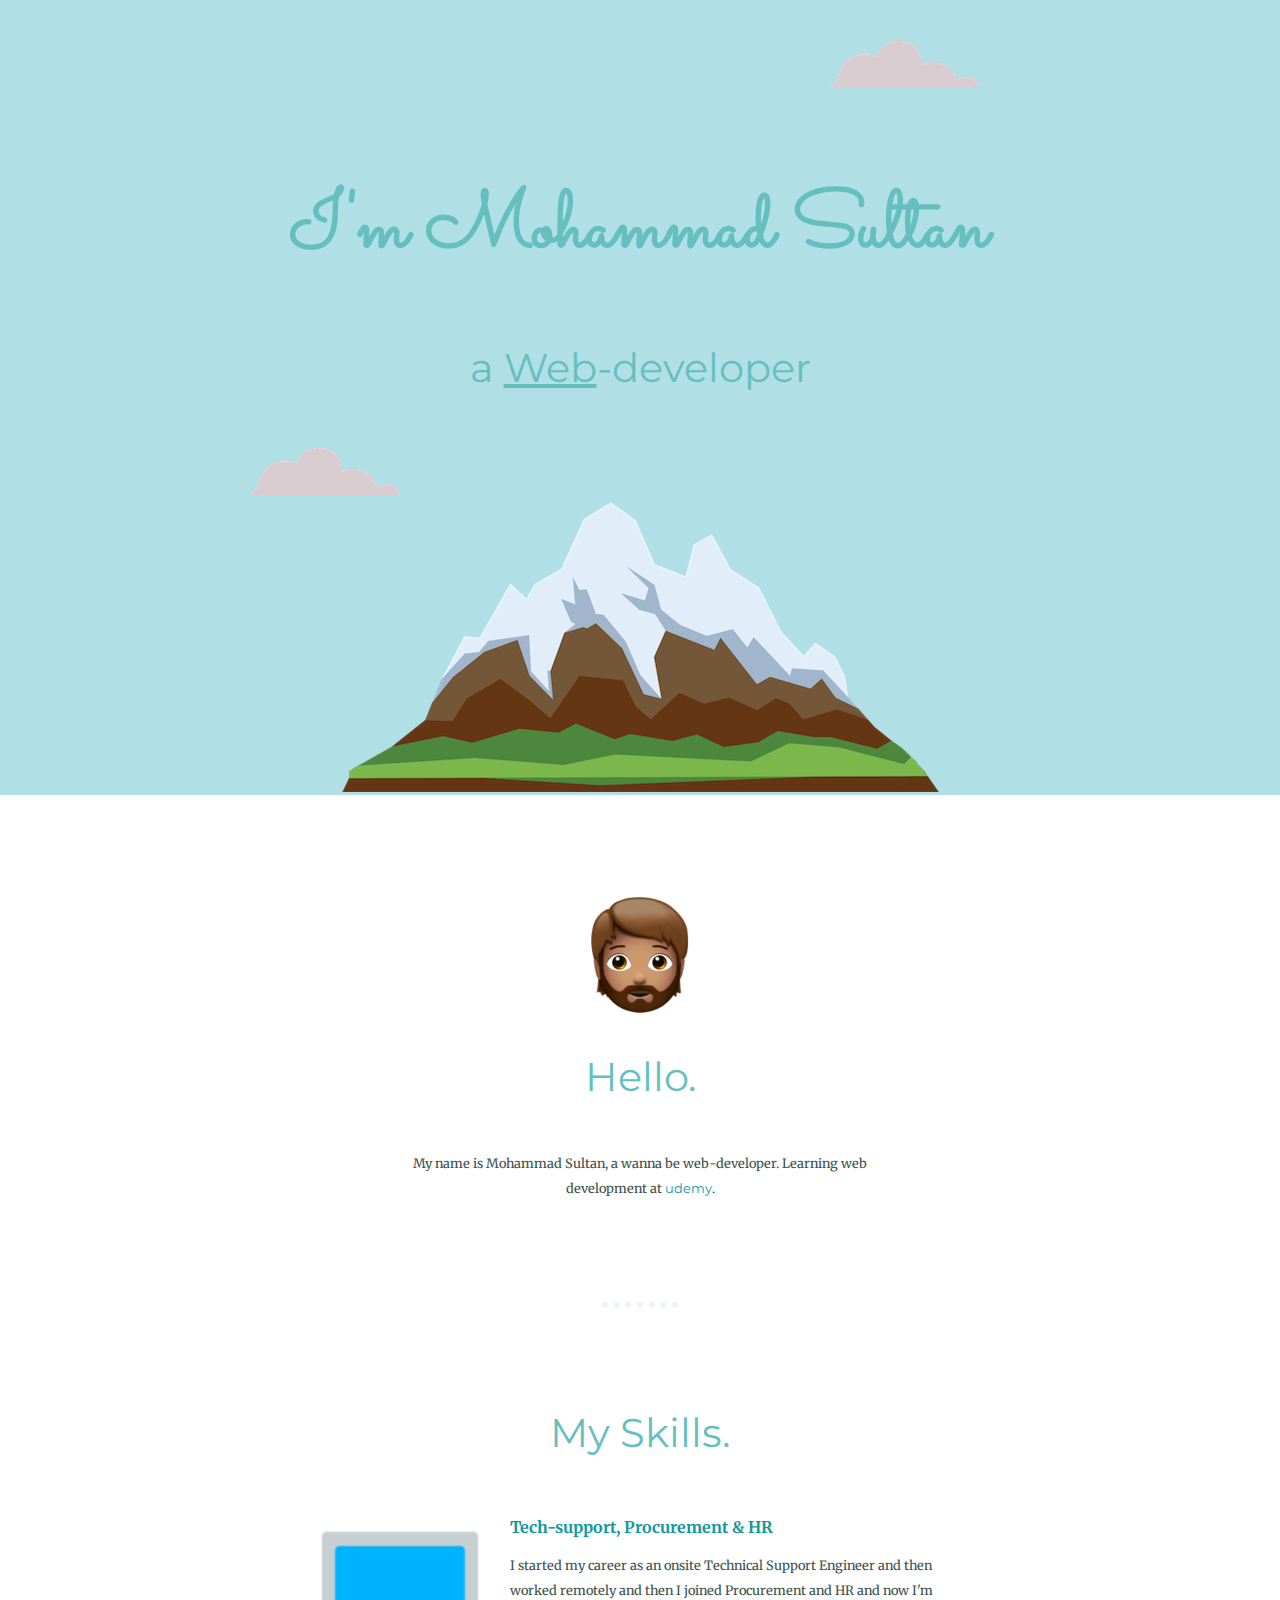
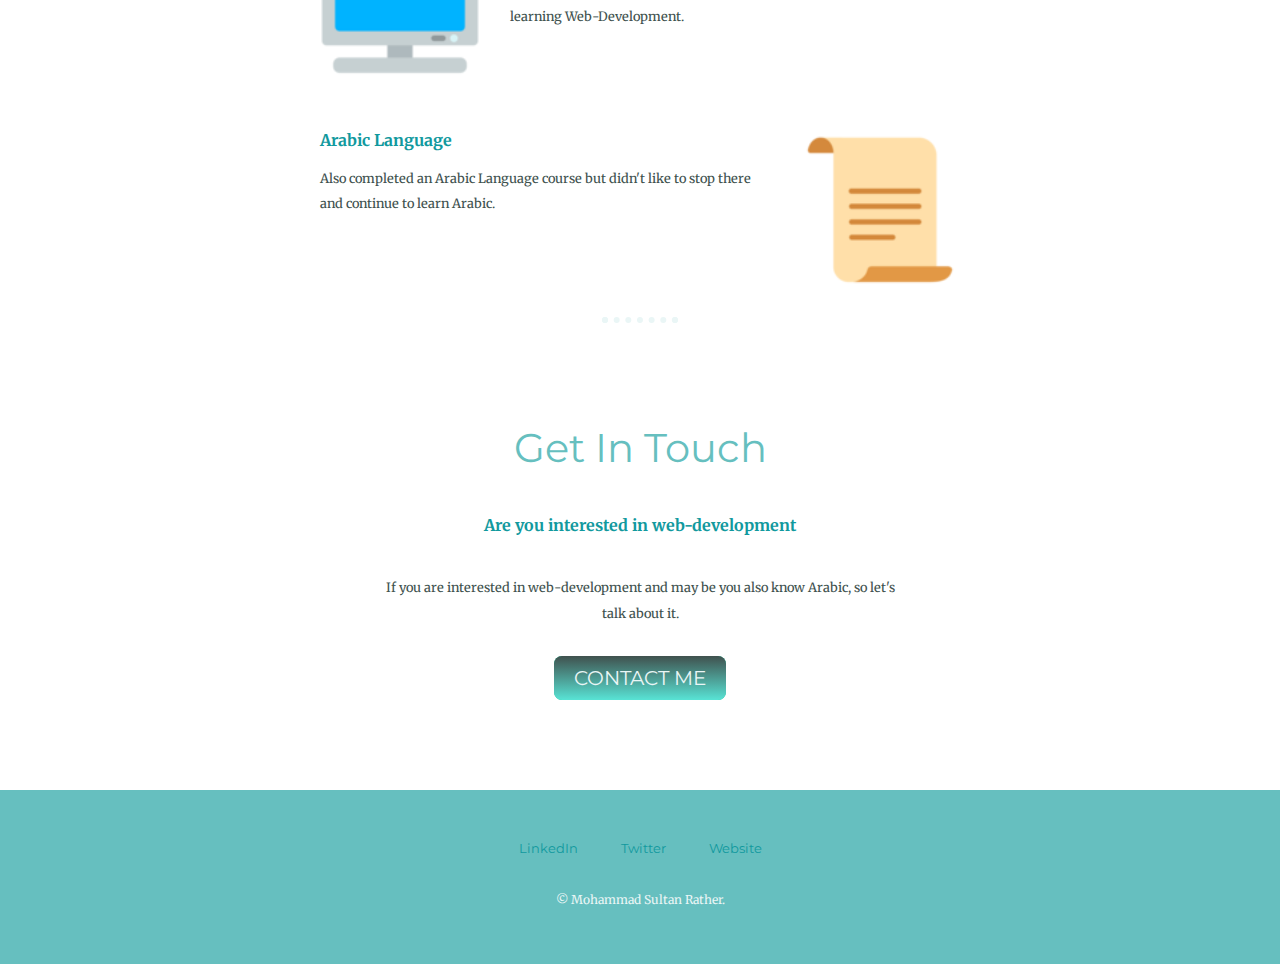
<file: index.html>
<!DOCTYPE html>
<html>

<head>
  <meta charset="UTF-8">
  <title>Mohammad Sultan</title>
  <link rel="stylesheet" href="css/styles.css">
  <link href="favicon.ico" rel="icon">
  <link rel="preconnect" href="https://fonts.googleapis.com">
  <link rel="preconnect" href="https://fonts.gstatic.com" crossorigin>
  <link href="https://fonts.googleapis.com/css2?family=Merriweather&family=Montserrat&family=Sacramento&display=swap" rel="stylesheet">
</head>

<body>
  <div class="top-container">
    <img class="top-cloud" src="images/cloud.png" alt="cloud-image">
    <h1>I'm Mohammad Sultan</h1>
    <h2>a <span class="uformat">Web</span>-developer</h2>
    <img class="bottom-cloud" src="images/cloud.png" alt="cloud-image-bottom">
    <img src="images/mountain.png" alt="mountain-image">
  </div>

  <div class="middle-container">
    <div class="profile">
      <img src="images/apple-bm.png" alt="bearded-man-image">
      <h2>Hello.</h2>
      <p class="about-status">My name is Mohammad Sultan, a wanna be web-developer. Learning web development at <a class="e-status" href="https://www.udemy.com">udemy</a>.</p>
    </div>
    <hr>
    <div class="skills">
      <h2>My Skills.</h2>
      <div class="skill-row">
        <img class="skill-image-coding" src="images/computer2.png" alt="computer-image">
        <h3>Tech-support, Procurement & HR</h3>
        <p>I started my career as an onsite Technical Support Engineer and then worked remotely  
        and then I joined Procurement and HR and now I'm learning Web-Development.</p>
      </div>
      <div class="skill-row">
        <img class="skill-image-language" src="images/paper.png" alt="paper-image">
        <h3>Arabic Language</h3>
        <p>Also completed an Arabic Language course but didn't like to stop there and continue to learn Arabic.</p>
      </div>
    </div>
    <hr>
    <div class="contact-me">
      <h2>Get In Touch</h2>
      <h3>Are you interested in web-development</h3>
      <p class="about-status">If you are interested in web-development and may be you also know Arabic, so let's talk about it.</p>
      <a class="btn" href="mailto:rathersultanali@gmail.com">CONTACT ME</a>
    </div>
  </div>
  
  
  <div class="bottom-container">
    <a class="footer-link" href="https://www.linkedin.com/in/rathersultanali">LinkedIn</a>
    <a class="footer-link" href="https://twitter.com/rathersultanali">Twitter</a>
    <a class="footer-link" href="https://rathersultanali.github.io/profile/">Website</a>
    <p class="end-note">© Mohammad Sultan Rather.</p>
  </div>
  
</body>

</html>
</file>
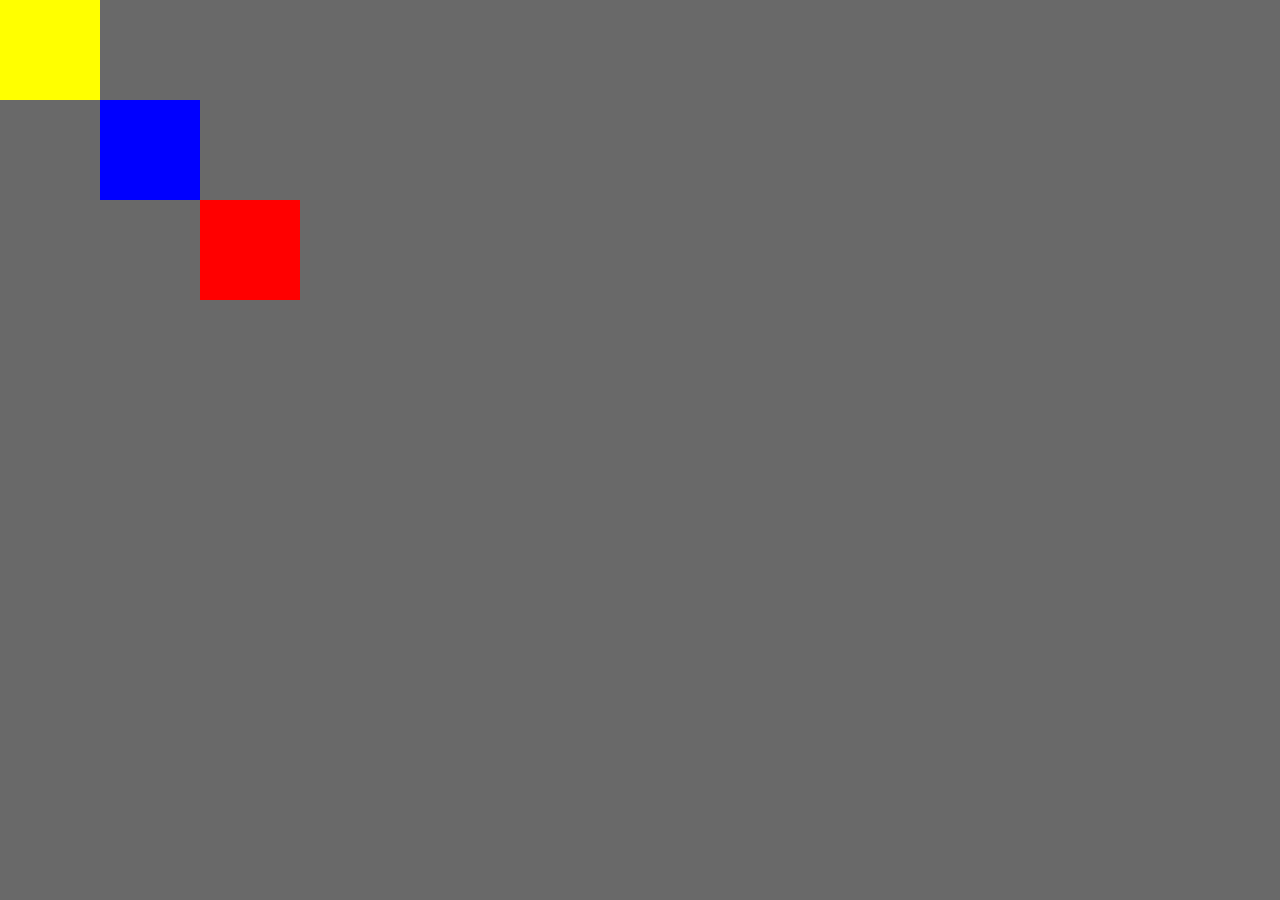
<file: challenge1.html>
<!DOCTYPE html>
<html>

<head>
  <meta charset="UTF-8">
  <title>CSS challenge</title>
  <link href="css/styles-practice.css" rel="stylesheet">
</head>
<div class="red">
  
</div>

<div class="blue">
  
</div>

<div class="yellow">
  
</div>
<body>

</body>

</html>
</file>
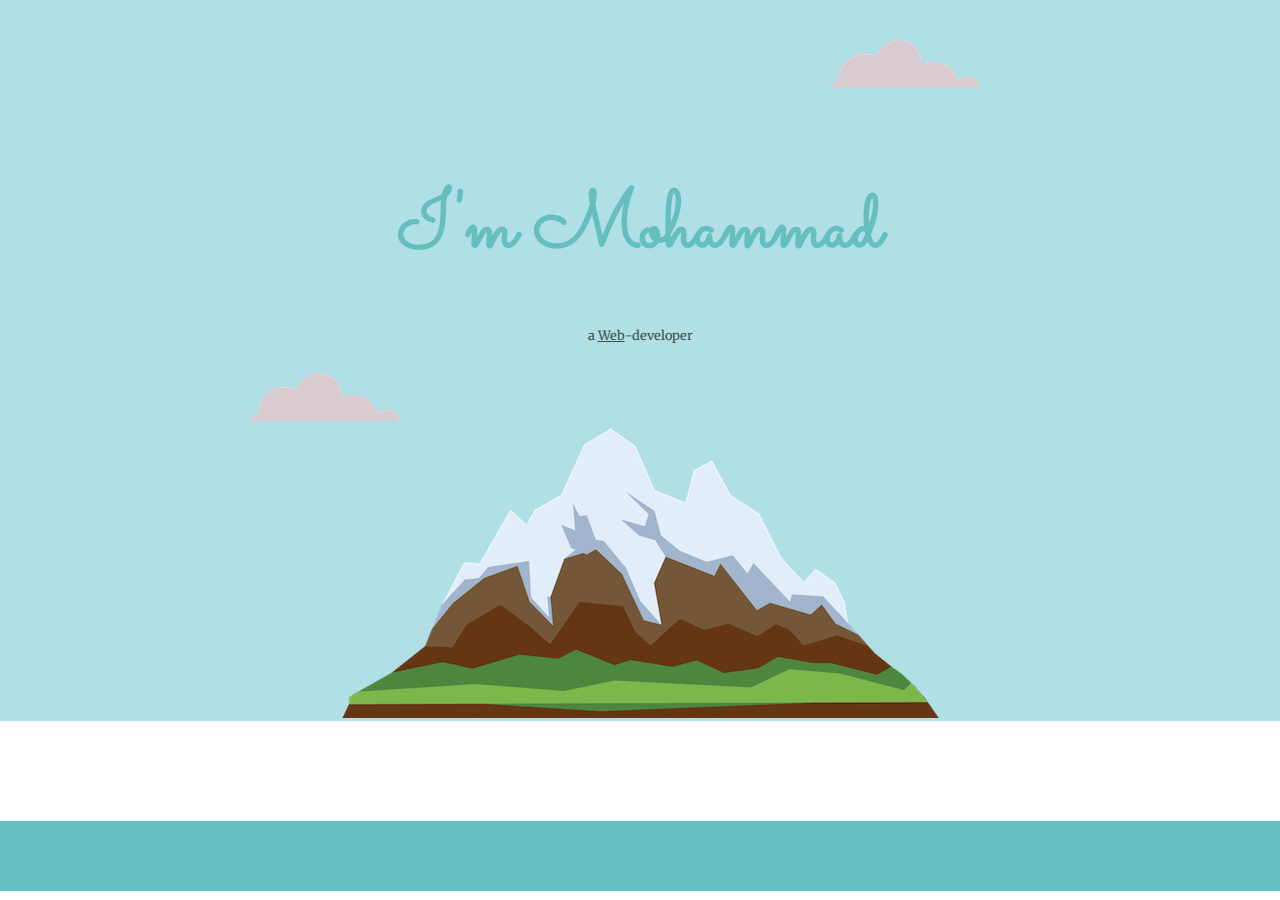
<file: index-before-stub.html>
<!DOCTYPE html>
<html>

<head>
  <meta charset="UTF-8">
  <title>Mohammad Sultan</title>
  <link rel="stylesheet" href="css/styles.css">
  <link href="favicon.ico" rel="icon">
  <link rel="preconnect" href="https://fonts.googleapis.com">
  <link rel="preconnect" href="https://fonts.gstatic.com" crossorigin>
  <link href="https://fonts.googleapis.com/css2?family=Merriweather&family=Montserrat&family=Sacramento&display=swap" rel="stylesheet">
</head>

<body>
  <div class="top-container">
    <img class="top-cloud" src="images/cloud.png" alt="cloud-image">
    <h1>I'm Mohammad</h1>
    <p>a <span class="uformat">Web</span>-developer</p>
    <img class="bottom-cloud" src="images/cloud.png" alt="cloud-image-bottom">
    <img src="images/mountain.png" alt="mountain-image">
  </div>

  <div class="middle-container">
  
  </div>

  <div class="bottom-container">
  
  </div>
</body>

</html>
</file>
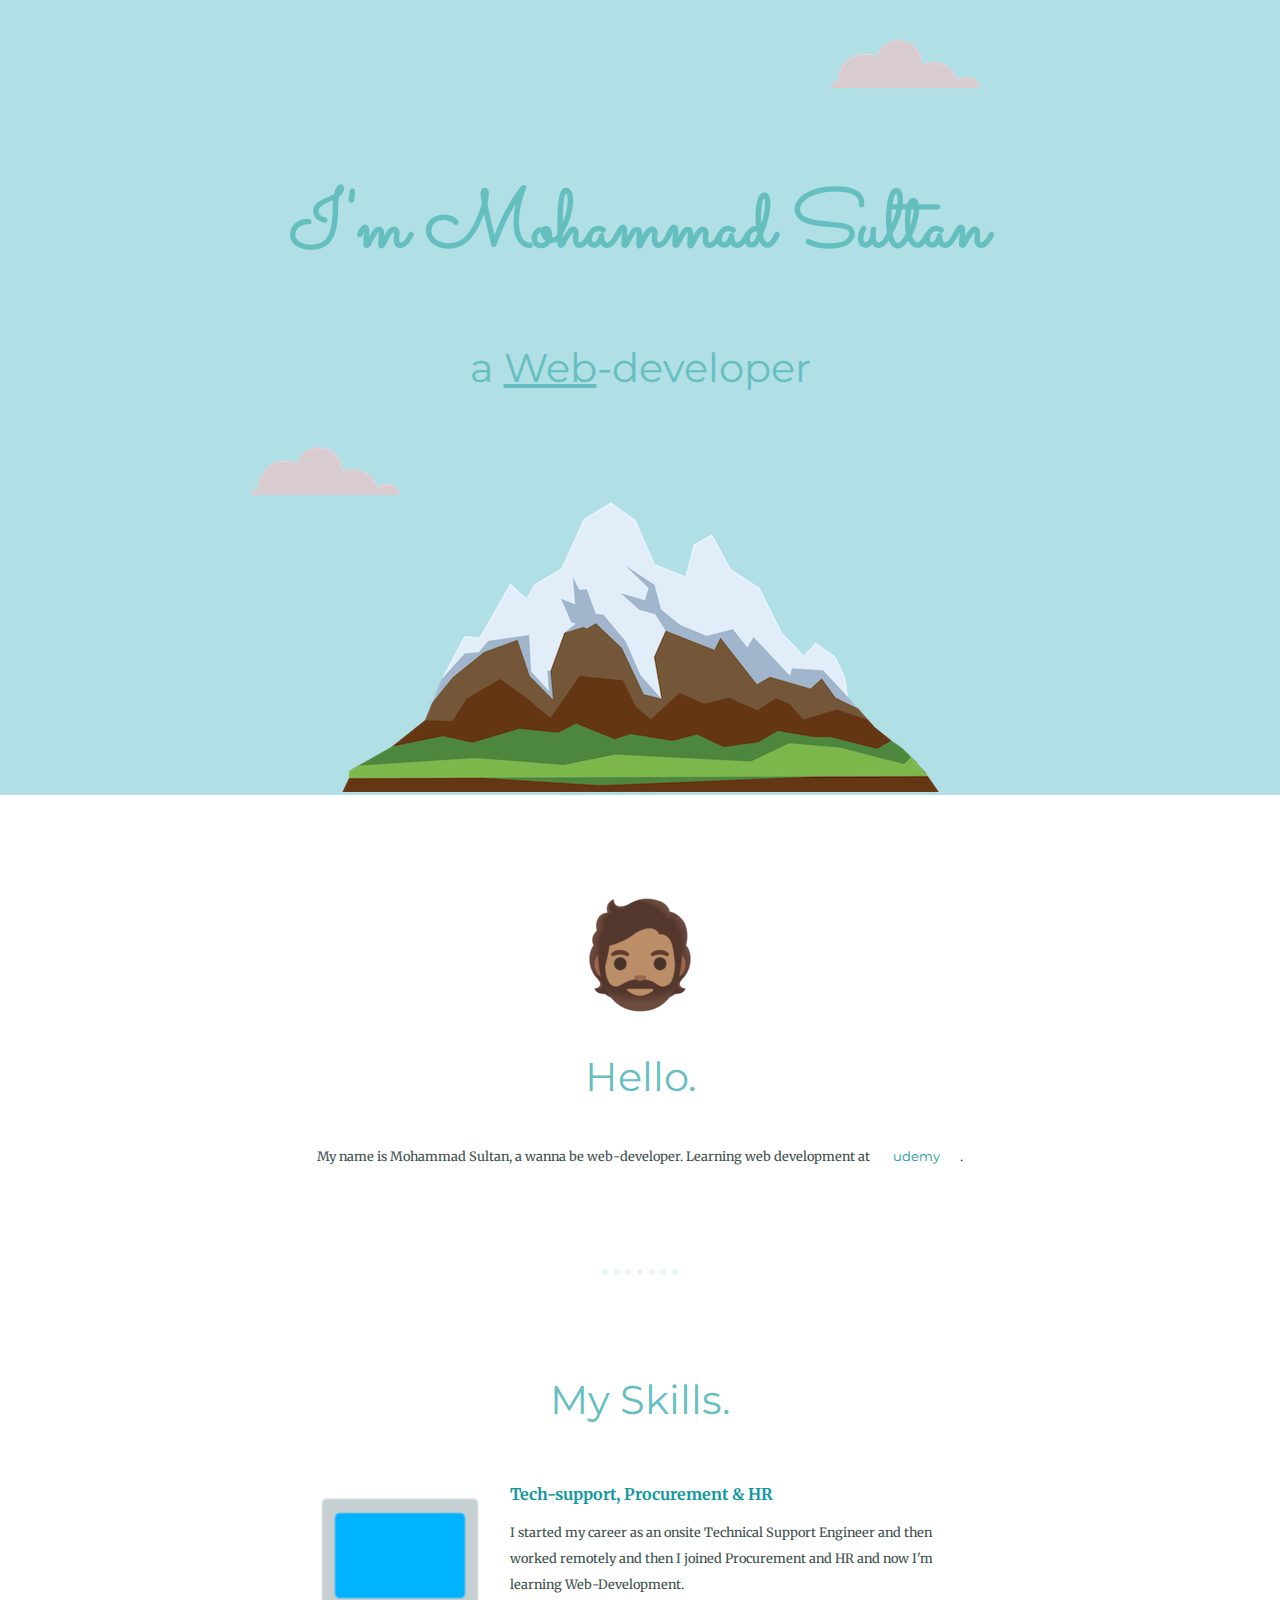
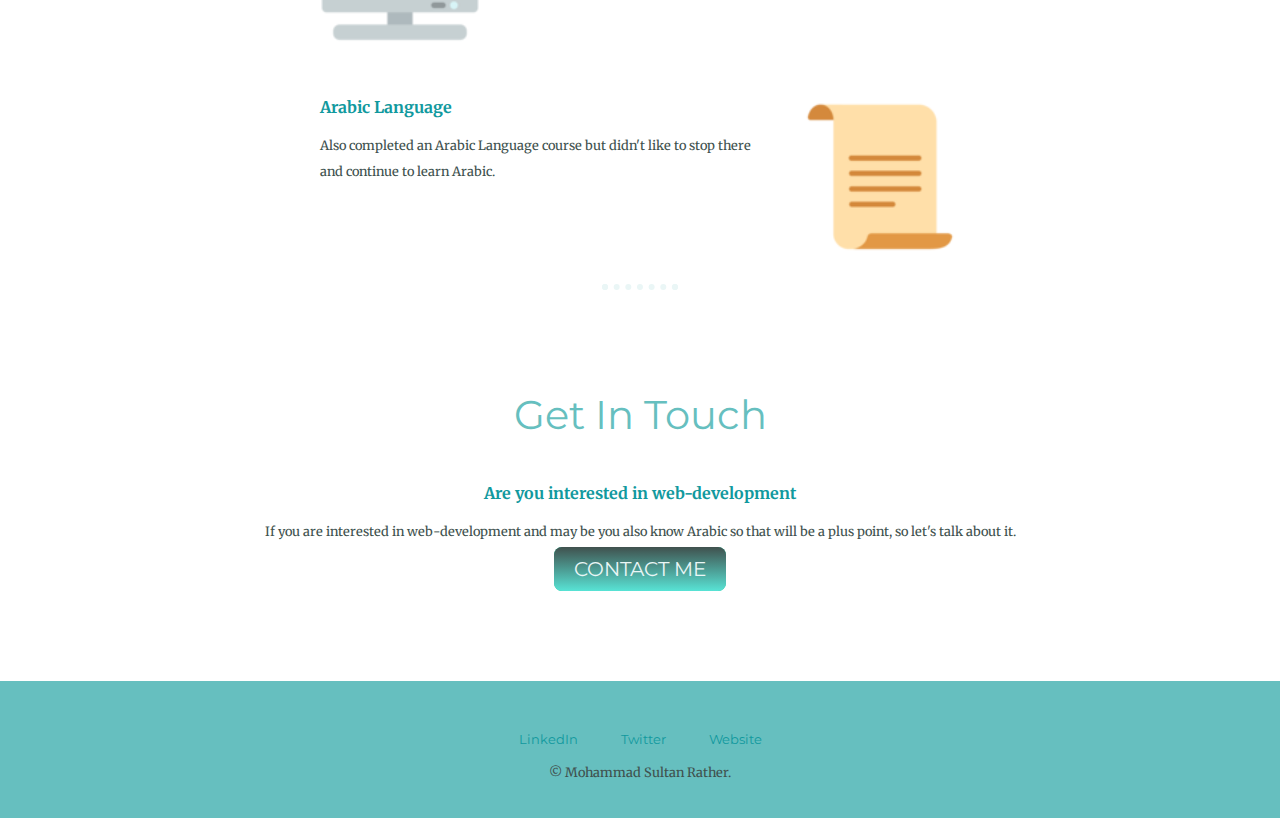
<file: index-float-clear-property.html>
<!DOCTYPE html>
<html>

<head>
  <meta charset="UTF-8">
  <title>Mohammad Sultan</title>
  <link rel="stylesheet" href="css/styles.css">
  <link href="favicon.ico" rel="icon">
  <link rel="preconnect" href="https://fonts.googleapis.com">
  <link rel="preconnect" href="https://fonts.gstatic.com" crossorigin>
  <link href="https://fonts.googleapis.com/css2?family=Merriweather&family=Montserrat&family=Sacramento&display=swap" rel="stylesheet">
</head>

<body>
  <div class="top-container">
    <img class="top-cloud" src="images/cloud.png" alt="cloud-image">
    <h1>I'm Mohammad Sultan</h1>
    <h2>a <span class="uformat">Web</span>-developer</h2>
    <img class="bottom-cloud" src="images/cloud.png" alt="cloud-image-bottom">
    <img src="images/mountain.png" alt="mountain-image">
  </div>

  <div class="middle-container">
    <div class="profile">
      <img src="images/google-bm.png" alt="bearded-man-image">
      <h2>Hello.</h2>
      <p>My name is Mohammad Sultan, a wanna be web-developer. Learning web development at <a href="https://www.udemy.com">udemy</a>.</p>
    </div>
    <hr>
    <div class="skills">
      <h2>My Skills.</h2>
      <div class="skill-row">
        <img class="skill-image-coding" src="images/computer2.png" alt="computer-image">
        <h3>Tech-support, Procurement & HR</h3>
        <p class="skill-desription-coding">I started my career as an onsite Technical Support Engineer and then worked remotely  
        and then I joined Procurement and HR and now I'm learning Web-Development.</p>
      </div>
      <div class="skill-row">
        <img class="skill-image-language" src="images/paper.png" alt="paper-image">
        <h3>Arabic Language</h3>
        <p class="skill-desription-language">Also completed an Arabic Language course but didn't like to stop there and continue to learn Arabic.</p>
      </div>
    </div>
    <hr>
    <div class="contact-me">
      <h2>Get In Touch</h2>
      <h3>Are you interested in web-development</h3>
      <p>If you are interested in web-development and may be you also know Arabic so that will be a plus point, so let's talk about it.</p>
      <a class="btn" href="mailto:rathersultanali@gmail.com">CONTACT ME</a>
    </div>
  </div>
  
  
  <div class="bottom-container">
    <a class="footer-link" href="https://www.linkedin.com/in/rathersultanali">LinkedIn</a>
    <a class="footer-link" href="https://twitter.com/rathersultanali">Twitter</a>
    <a class="footer-link" href="https://rathersultanali.github.io/profile/">Website</a>
    <p>© Mohammad Sultan Rather.</p>
  </div>
  
</body>

</html>
</file>
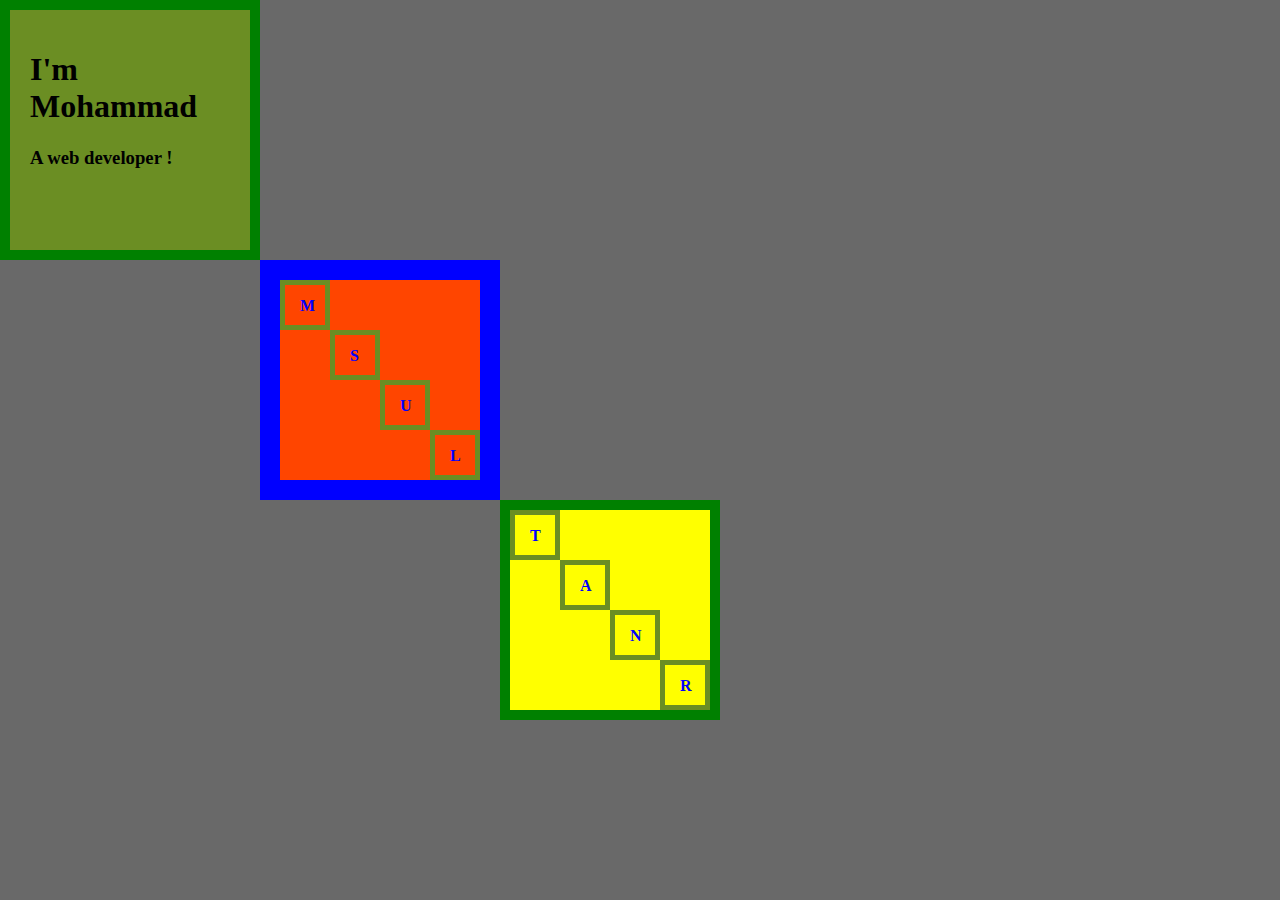
<file: practice-index.html>
<!DOCTYPE html>
<html>

<head>
  <meta charset="UTF-8">
  <title>CSS - My Site</title>
  <link href="css/styles-practice.css" 
  rel="stylesheet"/>
  <link rel="icon" href="favicon.ico">
</head>

<body>
  <div class="container1">
    <h1>I'm Mohammad</h1>
    <h3>A web developer !</h3>
  </div>
  <div class="container2">
    <div class="smallcontainer1">
      <h4>M</h4>
    </div>
    <div class="smallcontainer2">
      <h4>S</h4>
    </div>
    <div class="smallcontainer3">
      <h4>U</h4>
    </div>
    <div class="smallcontainer4">
      <h4>L</h4>
    </div>
  </div>
  <div class="container3">
    <div class="smallcontainer1">
      <h4>T</h4>
    </div>
    <div class="smallcontainer2">
      <h4>A</h4>
    </div>
    <div class="smallcontainer3">
      <h4>N</h4>
    </div>
    <div class="smallcontainer4">
      <h4>R</h4>
    </div>
    
  </div>
</body>

</html>
</file>
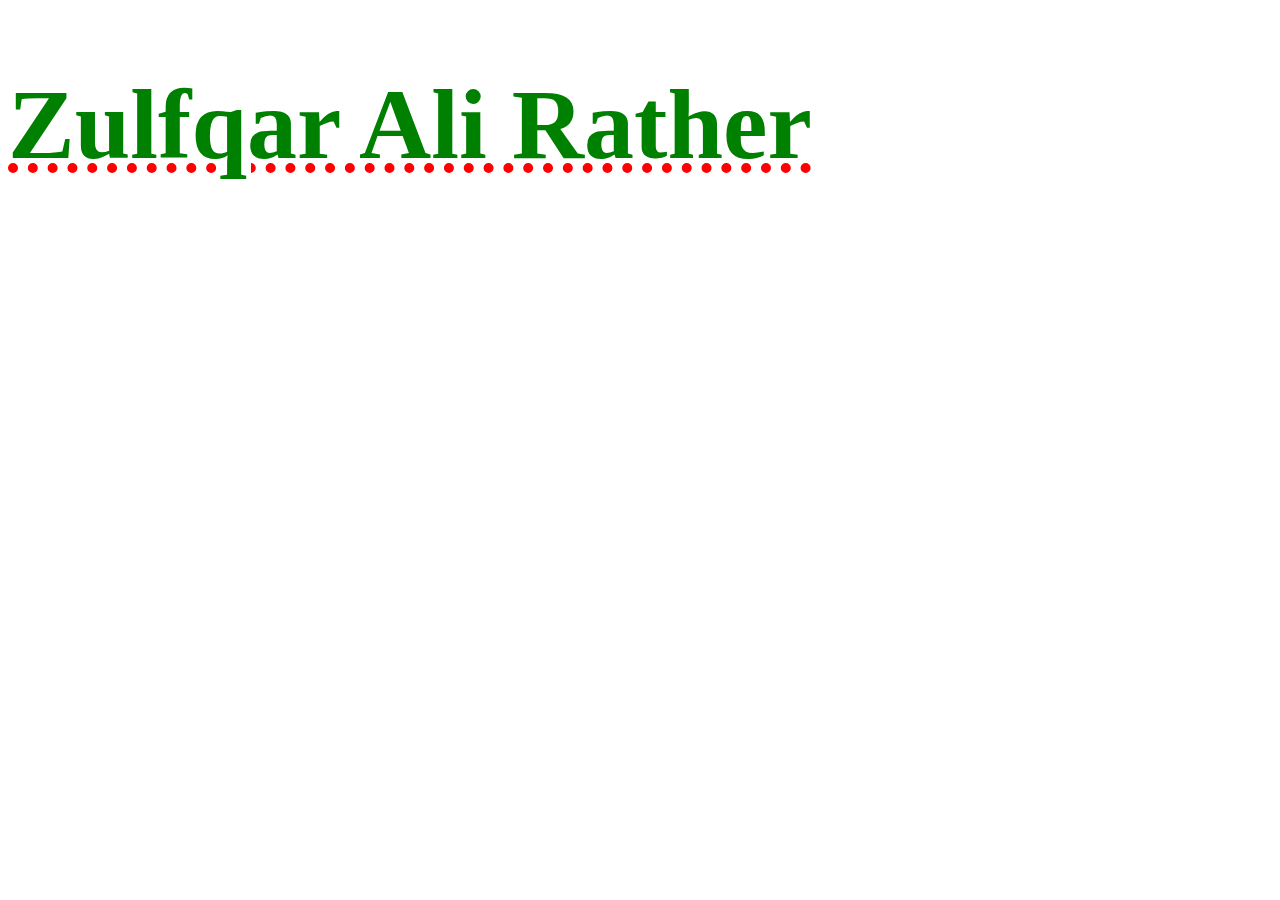
<file: test1.html>
<!DOCTYPE html>
<html lang="en">
<head>
    <meta charset="UTF-8">
    <meta http-equiv="X-UA-Compatible" content="IE=edge">
    <meta name="viewport" content="width=device-width, initial-scale=1.0">
    <link rel="stylesheet" href="test1.css">
    <title>Test</title>
</head>
<body>
    <h1>Zulfqar Ali Rather</h1>
</body>
</html>
</file>
<file: css/styles.css>
body
{
  margin: 0px;
  text-align: center;
  font-family: "Merriweather", serif;
  color: #40514E;
  font-size: .8rem;
}

h1
{
  font-size: 5rem;
  margin: 50px auto 0 auto;
  font-family: "Sacramento", cursive;
  color: #66BFBF;
  line-height: 2;
}

h2
{
  font-family: "Montserrat", sans-serif;
  font-size: 2.5rem;
  color: #66BFBF;
  font-weight: normal;
  padding-bottom: 10px;
}

h3
{
  color: #11999E;
  font-size: 1rem;
}

p
{
  line-height: 2;
}

a
{
  color: #11999E;
  font-family: "Montserrat", sans-serif;
  margin: 10px 20px;
  text-decoration: none;
}

.e-status
{
   margin: 0px;
}

.e-status:hover
{
  font-color: #66BFBF;
  font-size: bolder;
}

a:hover
{
  color: #EAF6F6;
}

.top-container
{
  margin: auto;
  position: relative;
  padding-top: 100px;
  background-color: powderblue;
}

.top-cloud
{
  position: absolute;
  right: 300px;
  top: 40px;
 }
 
 .uformat
{
  text-decoration: underline;
}

.bottom-cloud
{
  position: absolute;
  left: 250px;
  bottom: 300px;
}

hr
{
  border: dotted #EAF6F6 6px;
  border-bottom: none;
  width: 5%;
  border-color: #EAF6F6;
  margin: 100px auto;
}

.skill-row
{
  width: 50%;
  margin: 50px auto 100px auto;
  text-align: left;
}

.skill-image-coding
{
  width: 25%;
  float: left;
  margin-right: 30px;
}

.skill-image-language
{
  width: 25%;
  float: right;
  margin-left: 30px;
}

.middle-container
{
    margin: 100px 0;
    text-align: center;
}

.about-status
{
  width: 40%;
  margin: 40px auto 40px auto;
}

.contact-me
{
  
}

.btn
{
  background: #18c99d;
  background-image: -webkit-linear-gradient(top, #40514e, #58e3d5);
  background-image: -moz-linear-gradient(top, #40514e, #58e3d5);
  background-image: -ms-linear-gradient(top, #40514e, #58e3d5);
  background-image: -o-linear-gradient(top, #40514e, #58e3d5);
  background-image: linear-gradient(to bottom, #40514e, #58e3d5);
  -webkit-border-radius: 8;
  -moz-border-radius: 8;
  border-radius: 8px;
  font-family: 'Montserrat', sans-serif;
  color: #EAF6F6;
  font-size: 20px;
  padding: 10px 20px 10px 20px;
  text-decoration: none;
}
 
.btn:hover
{
  background: #18f7f7;
  background-image: -webkit-linear-gradient(top, #18f7f7, #34d9ce);
  background-image: -moz-linear-gradient(top, #18f7f7, #34d9ce);
  background-image: -ms-linear-gradient(top, #18f7f7, #34d9ce);
  background-image: -o-linear-gradient(top, #18f7f7, #34d9ce);
  background-image: linear-gradient(to bottom, #18f7f7, #34d9ce);
  text-decoration: none;
}

.bottom-container
{
  background-color: #66BFBF;
  padding: 50px 0 20px;
}

.end-note
{
  color: #EAF6F6;
  font-size: 0.75rem;
  padding: 20px 0;
}
</file>
<file: css/styles-practice.css>
body
{
  margin: 0px;
  background-color: dimgrey;
}
.container1
{
  background-color: olivedrab;
  border: solid green 10px;
  padding: 20px;
  height: 200px;
  width: 200px;
}

.container2
{
  height: 200px;
  width: 200px;
  background-color: orangered;
  border: solid blue 20px;
  margin-left: 260px;
}
.container3
{
  margin-left: 500px;
  height: 200px;
  width: 200px;
  background-color: yellow;
  border: solid green 10px;
}

.smallcontainer1
{
  margin: 0;
  height: 40px;
  width: 40px;
  border: solid olivedrab 5px;
}

.smallcontainer2
{
  margin-left: 50px;
  height: 40px;
  width: 40px;
  border: solid olivedrab 5px;
}

.smallcontainer3
{
  margin-left: 100px;
  height: 40px;
  width: 40px;
  border: solid olivedrab 5px;
}

.smallcontainer4
{
  margin-left: 150px;
  height: 40px;
  width: 40px;
  border: solid olivedrab 5px;
}
h4
{
  margin-top: 12px;
  margin-left: 15px;
  color: blue;
}

.blue
{
  height: 100px;
  width: 100px;
  background-color: blue;
  position: absolute;
  top: 100px;
  left: 100px;
}

.red
{
  height: 100px;
  width: 100px;
  background-color: red;
  position: absolute;
  top: 200px;
  left: 200px;
}

.yellow
{
  height: 100px;
  width: 100px;
  background-color: yellow;
  position: absolute;
}
</file>
<file: test1.css>
h1
{
    color: green;
    text-decoration: dotted;
    text-decoration: underline dotted red;
    font-size: 100px;
}
</file>
